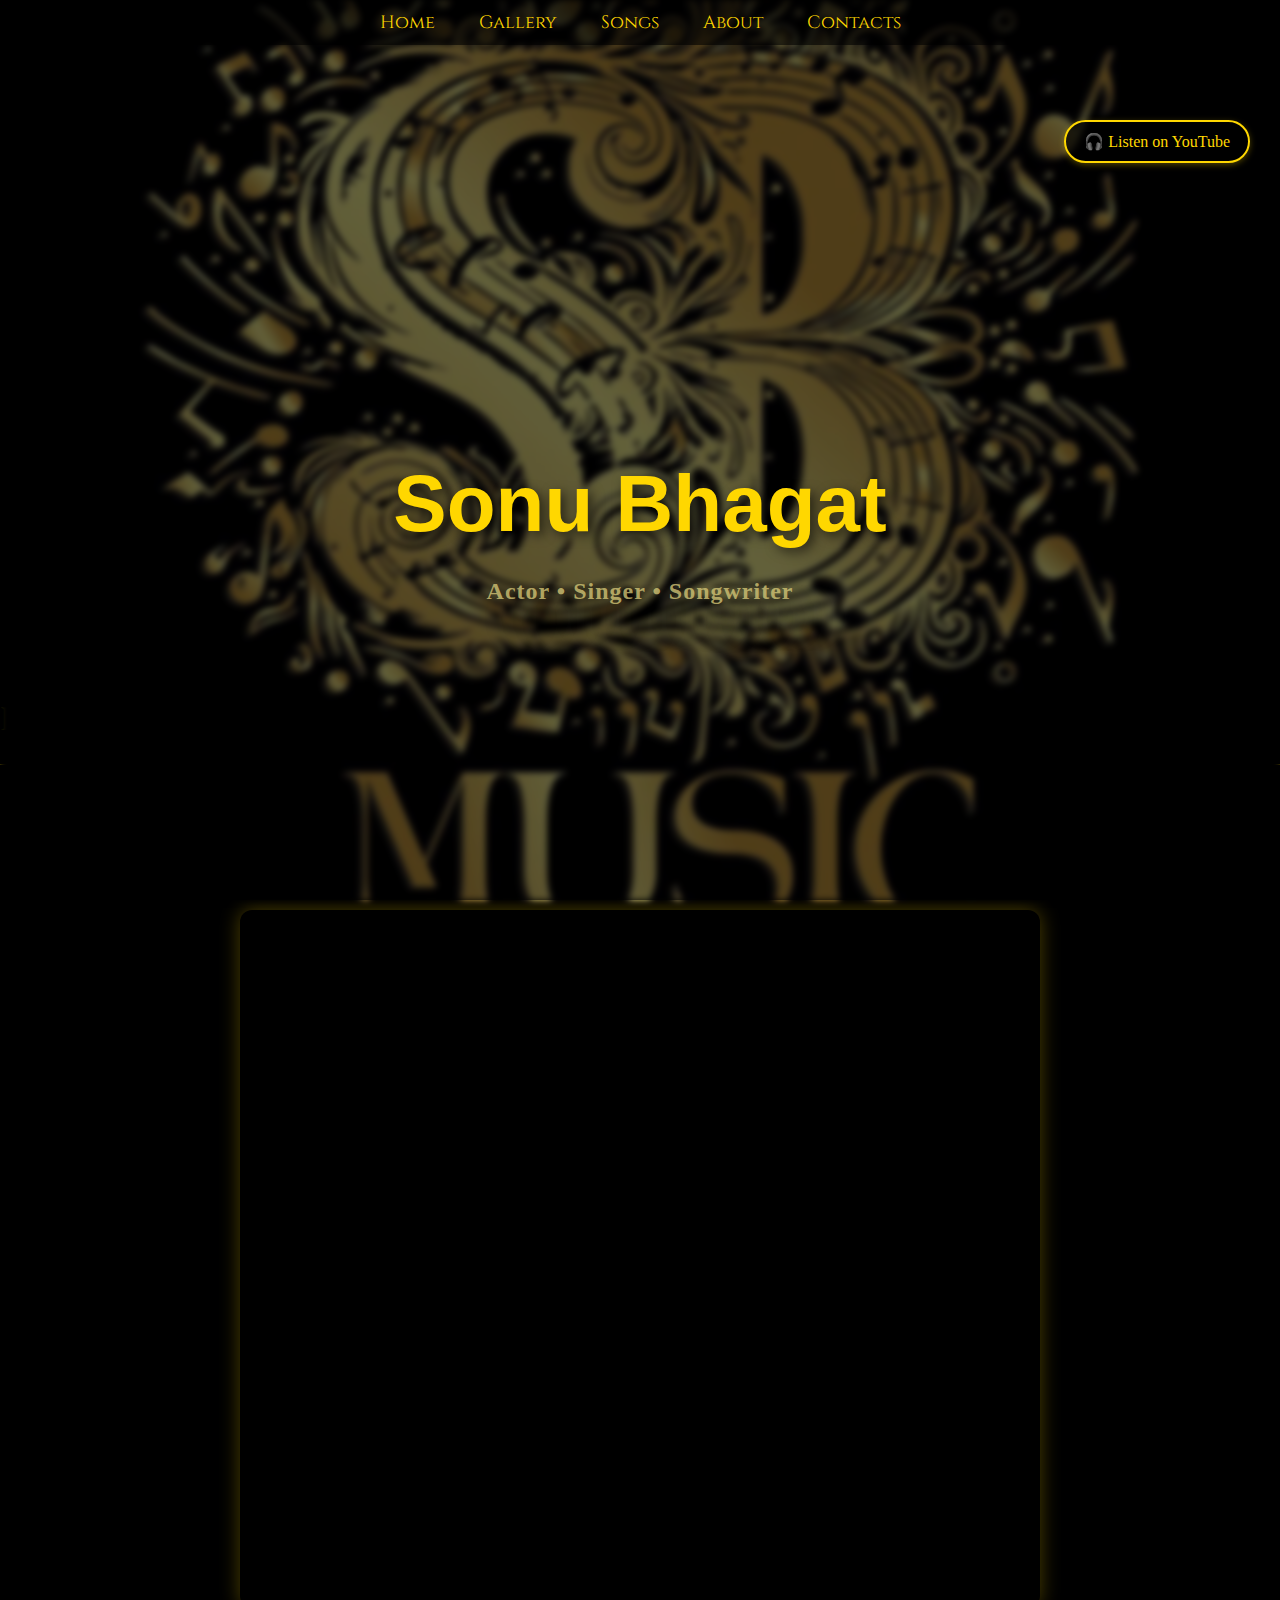
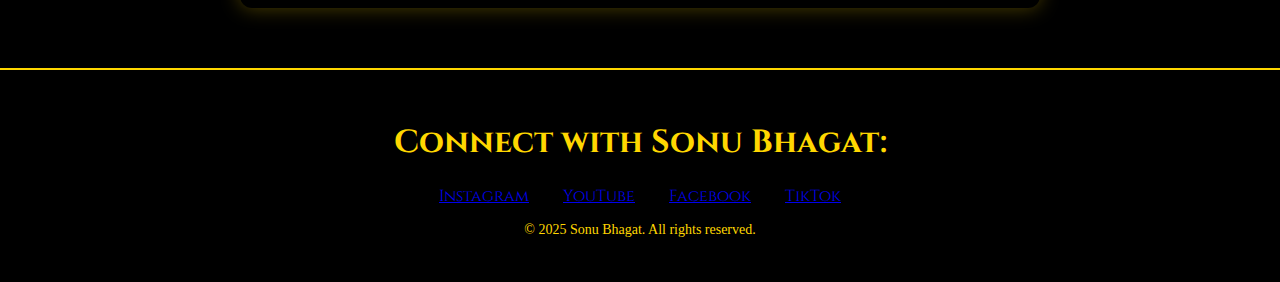
<file: index.html>
<!DOCTYPE html>
<html lang="en">
<head>
  <meta charset="UTF-8" />
  <meta name="viewport" content="width=device-width, initial-scale=1.0"/>
  <title>Sonu Bhagat</title>
  <link rel="stylesheet" href="style.css"/>
  <link rel="preconnect" href="https://fonts.googleapis.com">
  <link rel="preconnect" href="https://fonts.gstatic.com" crossorigin>
  <link href="https://fonts.googleapis.com/css2?family=Cinzel:wght@700&family=Yellowtail&display=swap" rel="stylesheet">
</head>
<body>



    <img class="background-image" src="./images/SBLogo.JPG" alt="SB Logo"/>
    <div class="overlay"></div>

    <div class="topnav">
     
      <a href="../music/index.html">Home</a>
    
      <a href="../music/gallery/gallery.html">Gallery</a>
      <a href="../music/songs/index.html">Songs</a>
      <a href="../music/about/about.html">About</a>
      <a href="../music/contacts/index.html">Contacts</a>
    </div>
 <br><br>
   <div>
    <a class="youtube-link" href="https://www.youtube.com/@ImSonuBhagat" target="_blank">
      🎧 Listen on YouTube
    </a>
   </div>


    <div>
        <img class="ArtistImage" src="./images/artist.jpg" alt="SB Logo"/>
    </div>
   
<br><br><br>
   <div>
    <h1 id="name">Sonu Bhagat</h1>
    <h2 id="tagline">Actor • Singer • Songwriter</h2>
   </div>
    <br><br><br>
  <h1> ImSonuBhagat </h1>
  </div> 
   
  <section class="video-section">
    <h2 class="video-title">New Release: <span>I Found You</span></h2>
    <div class="video-container">
      <iframe 
        src="https://www.youtube.com/embed/LnXrkUHMskE" 
        title="I Found You- Sonu Bhagat" 
        frameborder="0" 
        allow="accelerometer; autoplay; clipboard-write; encrypted-media; gyroscope; picture-in-picture" 
        allowfullscreen>
      </iframe>
    </div>
  </section>
  
  <footer class="social-footer">
    <h1>Connect with Sonu Bhagat:</h1>
    <div class="social-icons">
      <a href="https://www.instagram.com/iamsonubhagat_/" target="_blank" title="Instagram">
       Instagram
      </a>
      <a href="https://www.youtube.com/channel/UCpI6OpeWHYwEWZIs7VqOOdQ" target="_blank" title="YouTube">
       YouTube
      </a>
      <a href="https://www.facebook.com/" target="_blank" title="Facebook">
        Facebook
      </a>
      <a href="https://www.tiktok.com/@iamsonubhagat__" target="_blank" title="TikTok">
       TikTok
      </a>
    </div>
    <p class="footer-text">© 2025 Sonu Bhagat. All rights reserved.</p>
  </footer>

  
</body>
</html>
</file>
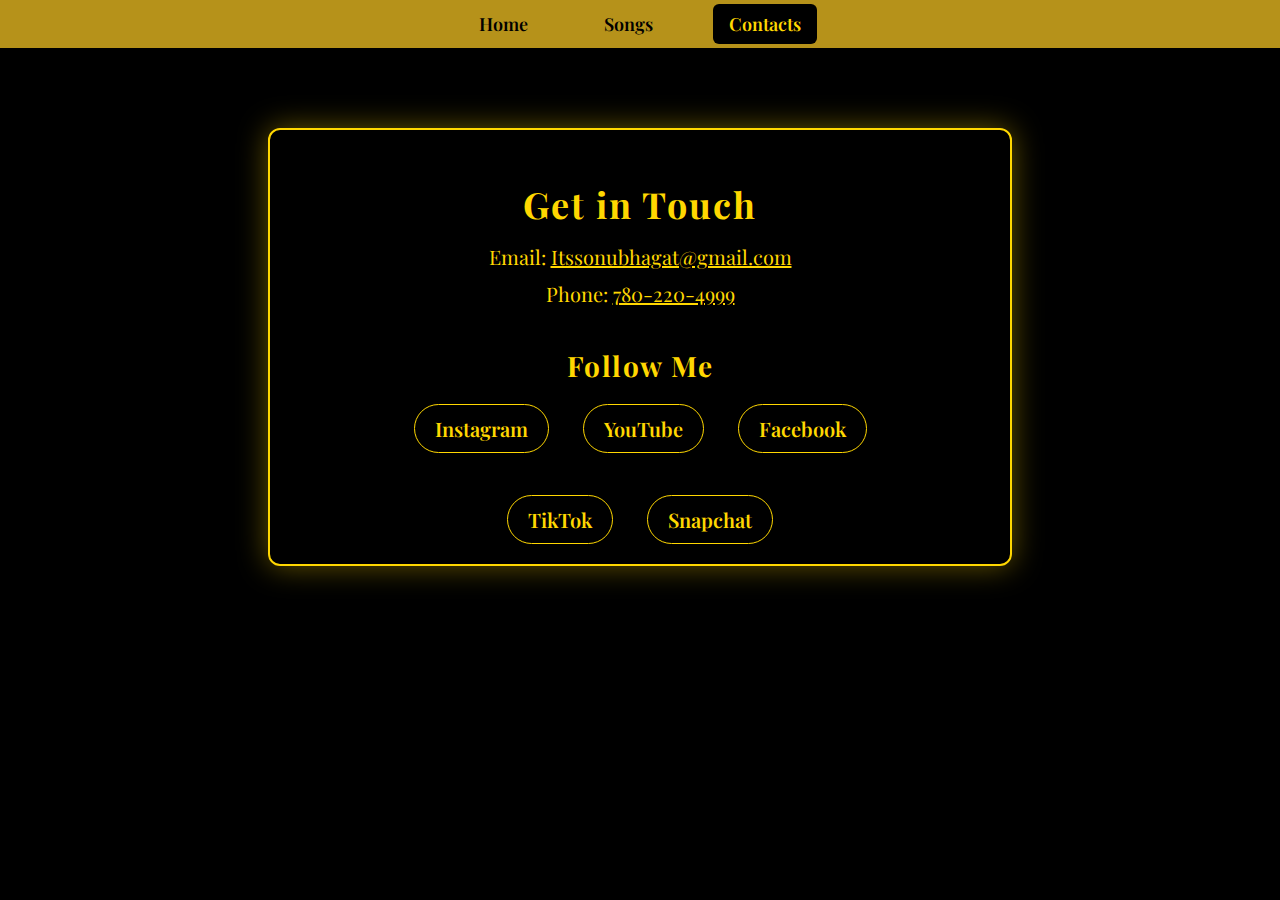
<file: contacts/index.html>
<!DOCTYPE html>
<html lang="en">
<head>
    <meta charset="UTF-8">
    <meta name="viewport" content="width=device-width, initial-scale=1.0">
    <title>Contacts</title>
</head>
<style>  
@import url('https://fonts.googleapis.com/css2?family=Cedarville+Cursive&family=Pacifico&family=Playfair+Display:ital,wght@0,400..900;1,400..900&family=Sevillana&family=Yellowtail&display=swap');
body, html {
  margin: 0;
  padding: 0;
  background-color: black;
  color: gold;
  font-family: 'Playfair Display', serif;
  min-height: 100vh;
}

.topnav {
  background-color: rgba(202, 162, 29, 0.9); /* goldish with transparency */
  padding: 12px 0;
  text-align: center;
  position: sticky;
  top: 0;
  z-index: 10;
}

.topnav a {
  color: black;
  text-decoration: none;
  font-size: 18px;
  margin: 0 20px;
  font-weight: 600;
  padding: 8px 16px;
  transition: background-color 0.3s ease, color 0.3s ease;
  border-radius: 6px;
}

.topnav a:hover, .topnav a.active {
  background-color: black;
  color: gold;
}

.contact-container {
  max-width: 700px;
  margin: 80px auto 100px;
  padding: 20px;
  background: rgba(0,0,0,0.7);
  border: 2px solid gold;
  border-radius: 12px;
  box-shadow: 0 0 30px rgba(255, 215, 0, 0.4);
}

.contact-info h2 {
  font-size: 36px;
  margin-bottom: 15px;
  text-align: center;
  letter-spacing: 2px;
}

.contact-info p {
  font-size: 20px;
  text-align: center;
  margin: 10px 0;
}

.contact-info a {
  color: gold;
  text-decoration: underline;
  transition: color 0.3s ease;
}

.contact-info a:hover {
  color: #FFD700;
}

.social-follow {
  margin-top: 40px;
  text-align: center;
}

.social-follow h3 {
  font-size: 28px;
  margin-bottom: 20px;
  letter-spacing: 1.5px;
}

.social-links a {
  display: inline-block;
  margin: 0 15px;
  color: gold;
  font-size: 20px;
  font-weight: 600;
  padding: 10px 20px;
  border: 1.5px solid gold;
  border-radius: 25px;
  text-decoration: none;
  transition: background-color 0.3s ease, color 0.3s ease;
}

.social-links a:hover {
  background-color: gold;
  color: black;
  box-shadow: 0 0 15px gold;
}

</style>
<body>
    <div class="topnav">
      <a href="../index.html">Home</a>
      <a href="../songs/index.html">Songs</a>
      <a href="../contacts/index.html" class="active">Contacts</a>
    </div>
  
    <main class="contact-container">
      <section class="contact-info">
        <h2>Get in Touch</h2>
        <p>Email: <a href="mailto:Itssonubhagat@gmail.com">Itssonubhagat@gmail.com</a></p>
        <p>Phone: <a href="tel:+17802204999">780-220-4999</a></p>
      </section>
  
      <section class="social-follow">
        <h3>Follow Me</h3>
        <div class="social-links">
          <a href="https://www.instagram.com/iamsonubhagat_/" target="_blank" aria-label="Instagram">Instagram</a>
          <a href="https://www.youtube.com/channel/UCpI6OpeWHYwEWZIs7VqOOdQ" target="_blank" aria-label="YouTube">YouTube</a>
          <a href="https://www.facebook.com/" target="_blank" aria-label="Facebook">Facebook</a>
          <br><br><br>
          <a href="https://www.tiktok.com/@iamsonubhagat__" target="_blank" aria-label="TikTok">TikTok</a>
         
          <a href=" https://www.snapchat.com//@iamsonub2020" target="_blank" aria-label="snapchat">Snapchat</a>
        </div>
      </section>
    </main>
  </body>
  
</html>
</file>
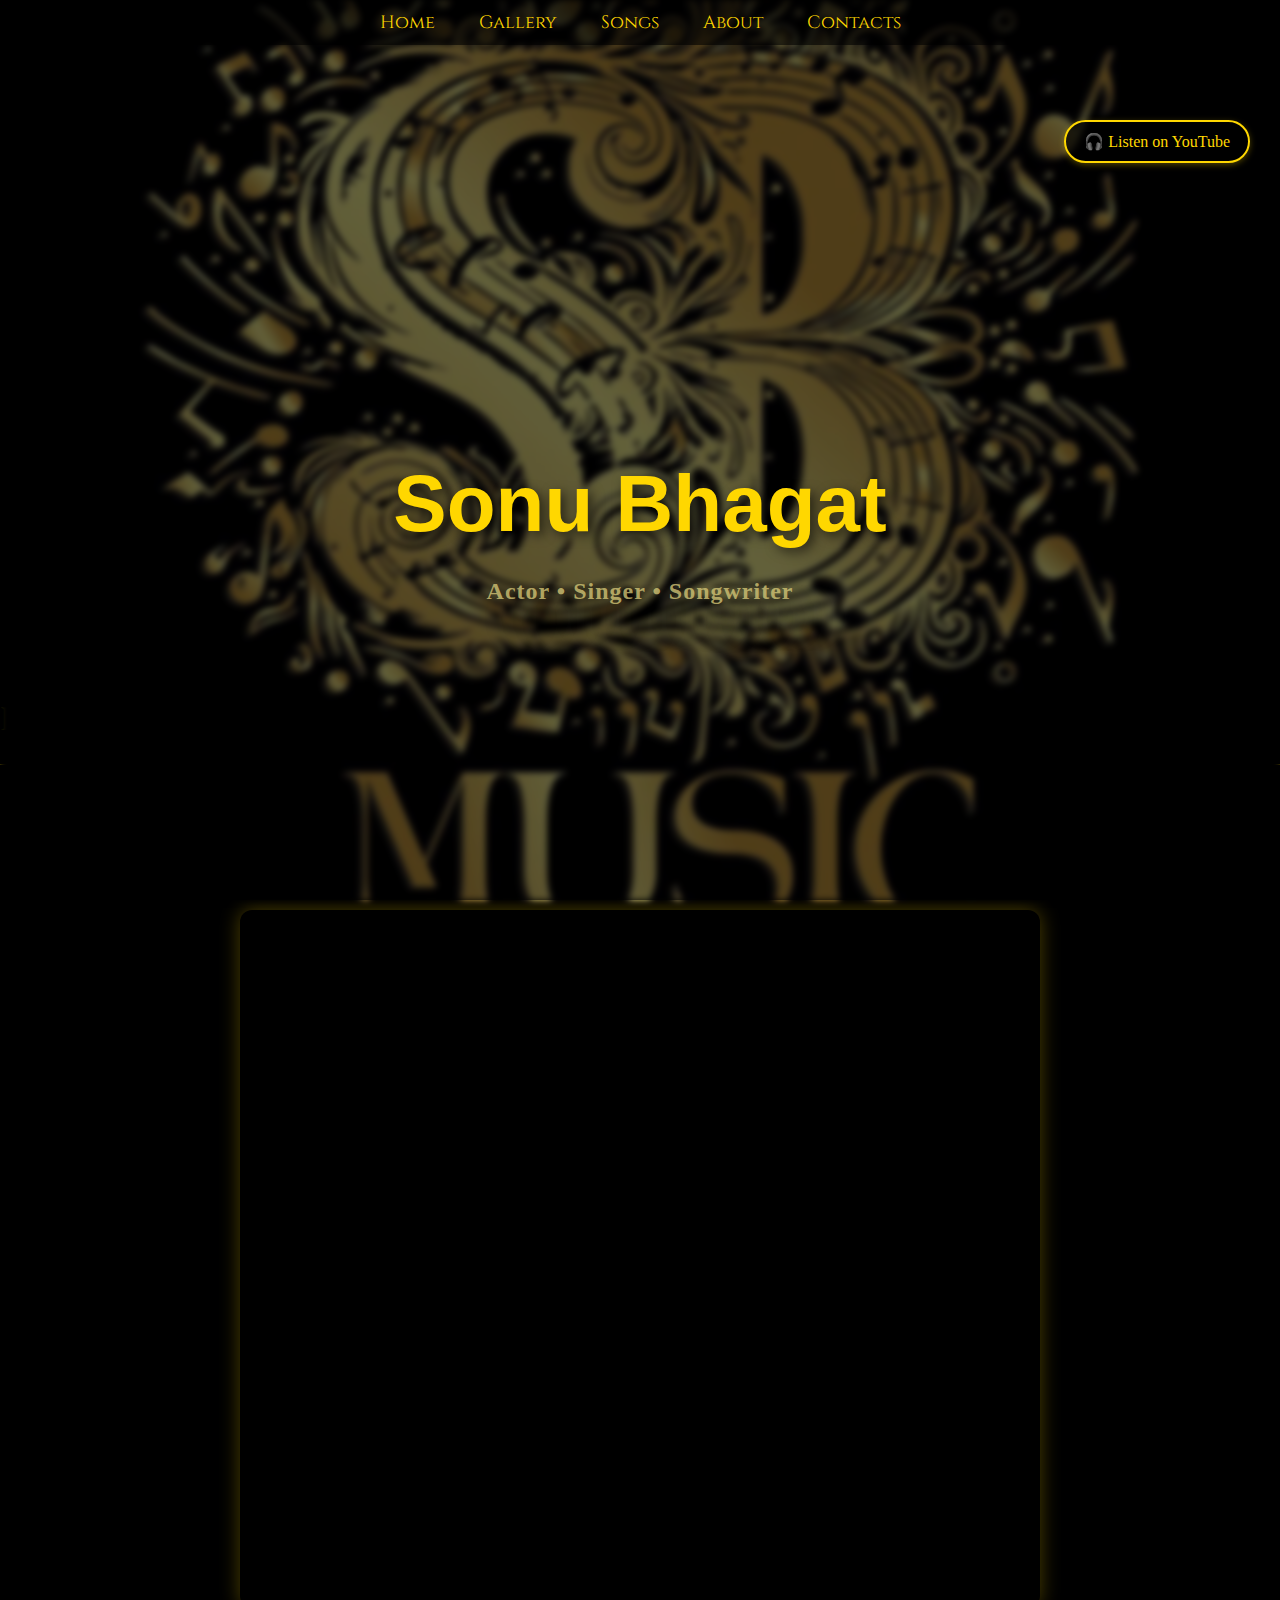
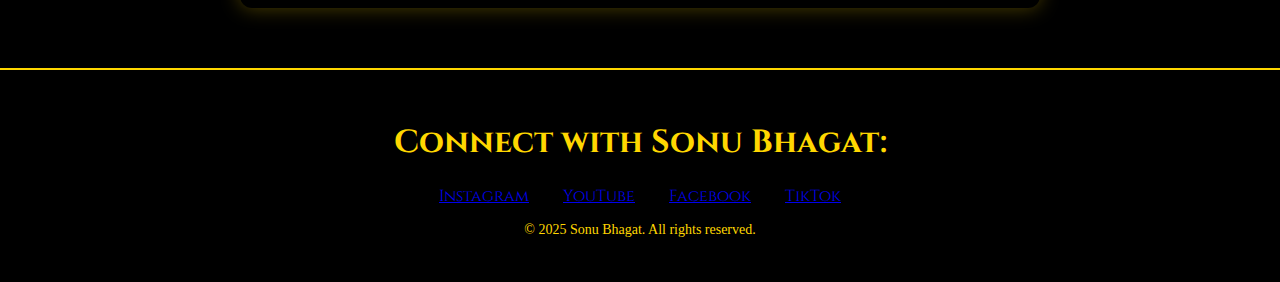
<file: music/index.html>
<!DOCTYPE html>
<html lang="en">
<head>
  <meta charset="UTF-8" />
  <meta name="viewport" content="width=device-width, initial-scale=1.0"/>
  <title>Sonu Bhagat</title>
  <link rel="stylesheet" href="style.css"/>
  <link rel="preconnect" href="https://fonts.googleapis.com">
  <link rel="preconnect" href="https://fonts.gstatic.com" crossorigin>
  <link href="https://fonts.googleapis.com/css2?family=Cinzel:wght@700&family=Yellowtail&display=swap" rel="stylesheet">
</head>
<body>



    <img class="background-image" src="./images/SBLogo.JPG" alt="SB Logo"/>
    <div class="overlay"></div>

    <div class="topnav">
     
      <a href="../music/index.html">Home</a>
    
      <a href="../music/gallery/gallery.html">Gallery</a>
      <a href="../music/songs/index.html">Songs</a>
      <a href="../music/about/about.html">About</a>
      <a href="../music/contacts/index.html">Contacts</a>
    </div>
 <br><br>
   <div>
    <a class="youtube-link" href="https://www.youtube.com/@ImSonuBhagat" target="_blank">
      🎧 Listen on YouTube
    </a>
   </div>


    <div>
        <img class="ArtistImage" src="./images/artist.jpg" alt="SB Logo"/>
    </div>
   
<br><br><br>
   <div>
    <h1 id="name">Sonu Bhagat</h1>
    <h2 id="tagline">Actor • Singer • Songwriter</h2>
   </div>
    <br><br><br>
  <h1> ImSonuBhagat </h1>
  </div> 
  
  <section class="video-section">
    <h2 class="video-title">New Release: <span>I Found You</span></h2>
    <div class="video-container">
      <iframe 
        src="https://www.youtube.com/embed/LnXrkUHMskE" 
        title="I Found You- Sonu Bhagat" 
        frameborder="0" 
        allow="accelerometer; autoplay; clipboard-write; encrypted-media; gyroscope; picture-in-picture" 
        allowfullscreen>
      </iframe>
    </div>
  </section>
  
  <footer class="social-footer">
    <h1>Connect with Sonu Bhagat:</h1>
    <div class="social-icons">
      <a href="https://www.instagram.com/iamsonubhagat_/" target="_blank" title="Instagram">
       Instagram
      </a>
      <a href="https://www.youtube.com/channel/UCpI6OpeWHYwEWZIs7VqOOdQ" target="_blank" title="YouTube">
       YouTube
      </a>
      <a href="https://www.facebook.com/" target="_blank" title="Facebook">
        Facebook
      </a>
      <a href="https://www.tiktok.com/@iamsonubhagat__" target="_blank" title="TikTok">
       TikTok
      </a>
    </div>
    <p class="footer-text">© 2025 Sonu Bhagat. All rights reserved.</p>
  </footer>

  
</body>
</html>
</file>
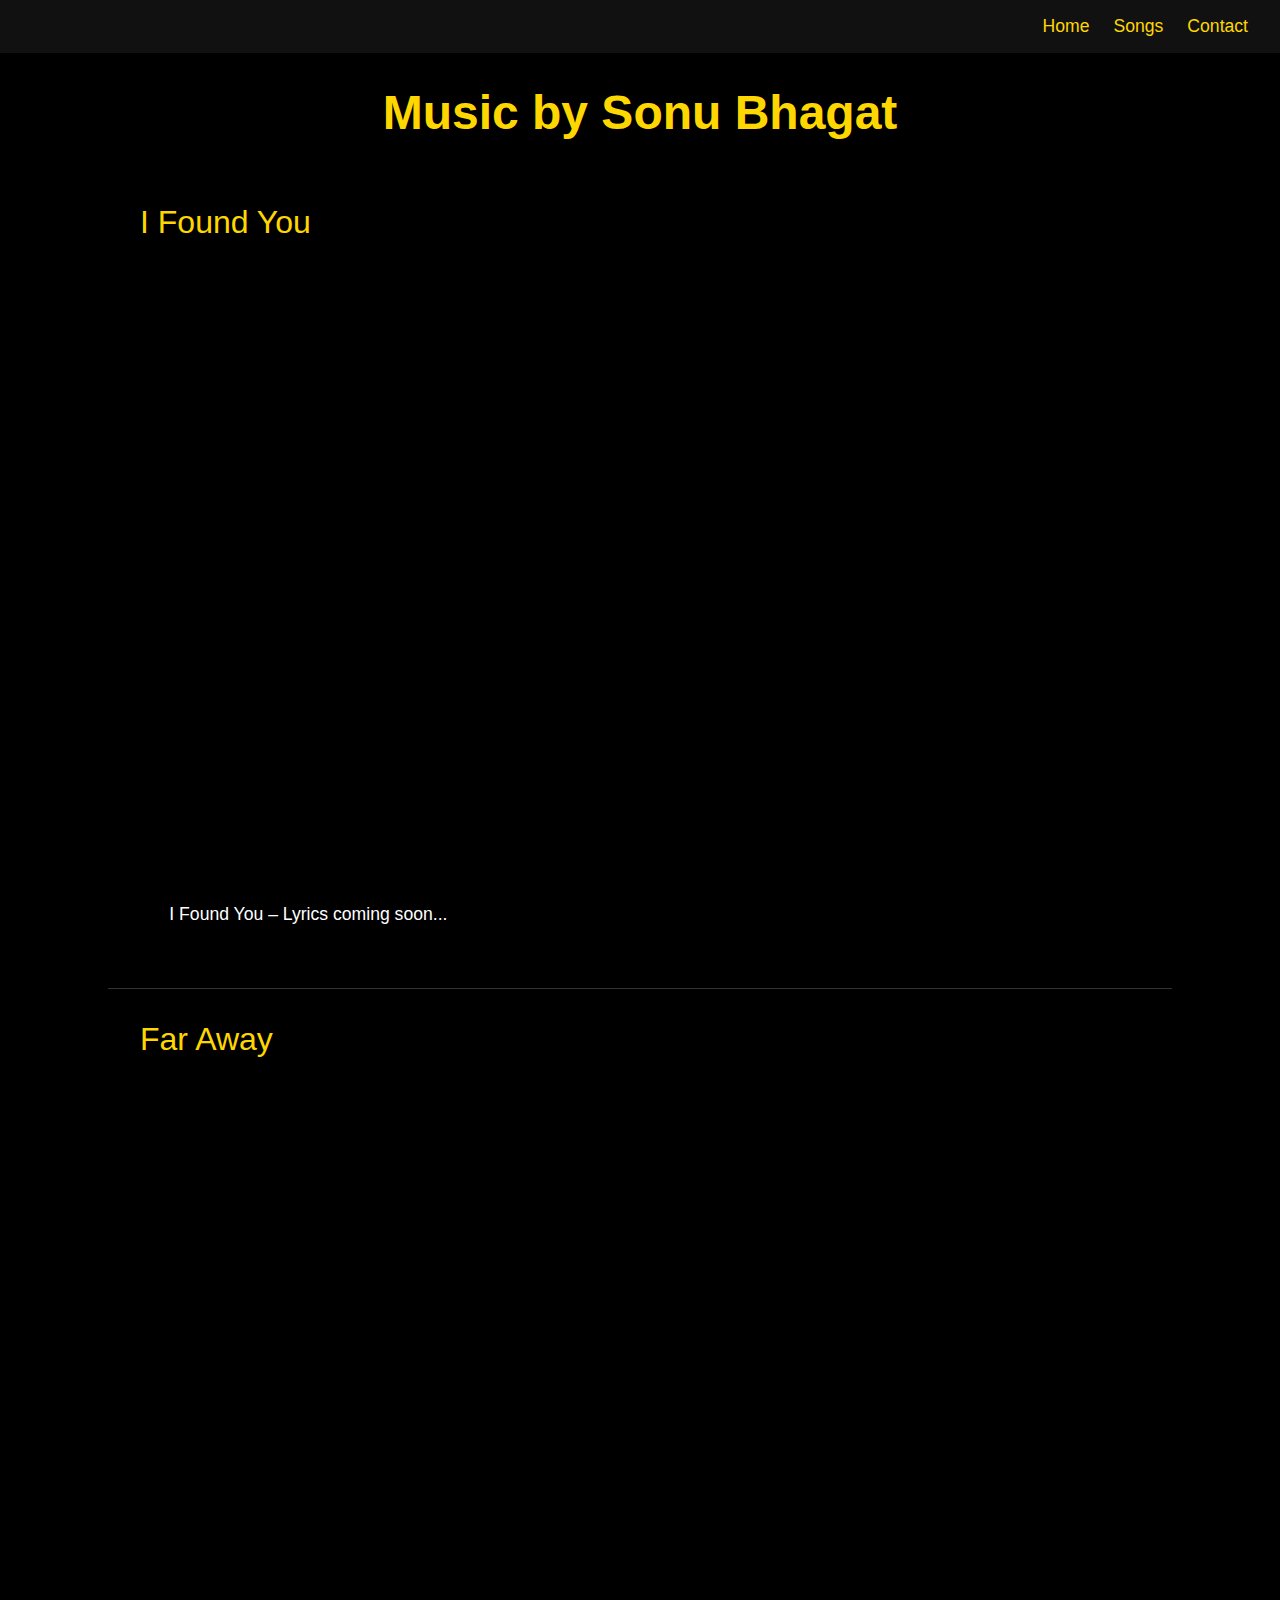
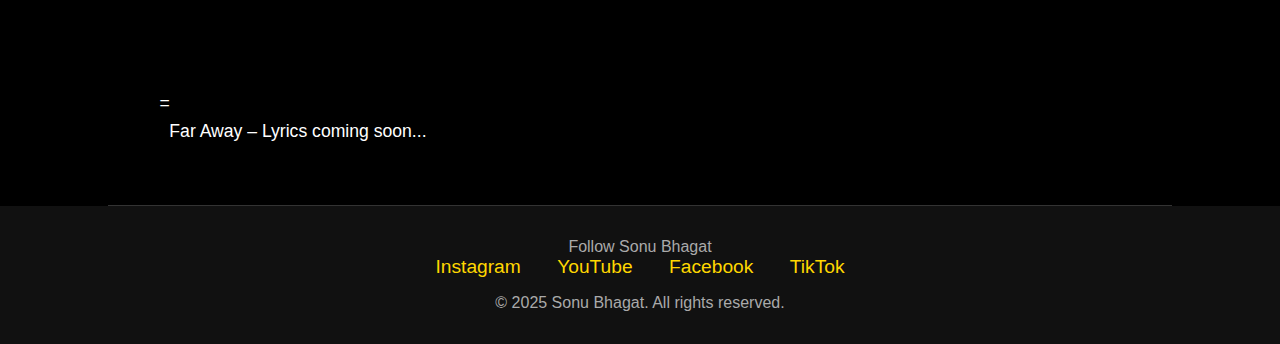
<file: songs/index.html>
<!DOCTYPE html>
<html lang="en">
<head>
  <meta charset="UTF-8" />
  <meta name="viewport" content="width=device-width, initial-scale=1.0"/>
  <title>Sonu Bhagat – Songs</title>
  <style>
    body {
      margin: 0;
      font-family: 'Segoe UI', sans-serif;
      background-color: #000;
      color: #fff;
    }

    .topnav {
      display: flex;
      justify-content: flex-end;
      background-color: #111;
      padding: 1rem 2rem;
    }

    .topnav a {
      color: gold;
      text-decoration: none;
      margin-left: 1.5rem;
      font-size: 1.1rem;
      transition: color 0.3s;
    }

    .topnav a:hover {
      color: white;
    }

    .page-title {
      text-align: center;
      font-size: 3rem;
      color: gold;
      margin-top: 2rem;
      font-family: 'Lucida Sans', 'Lucida Sans Regular', 'Lucida Grande', 'Lucida Sans Unicode', Geneva, Verdana, sans-serif;
    }

    .song-section {
      padding: 2rem;
      max-width: 1000px;
      margin: 0 auto;
      border-bottom: 1px solid #333;
    }

    .song-title {
      font-size: 2rem;
      color: gold;
      margin-bottom: 1rem;
    }

    .video-wrapper {
      position: relative;
      padding-bottom: 56.25%;
      height: 0;
      margin-bottom: 1.5rem;
    }

    .video-wrapper iframe {
      position: absolute;
      top: 0; left: 0;
      width: 100%;
      height: 100%;
      border: none;
    }

    .lyrics {
      font-size: 1.1rem;
      line-height: 1.6;
      white-space: pre-wrap;
    }

    footer {
      background-color: #111;
      padding: 2rem;
      text-align: center;
      color: #aaa;
    }

    .socials a {
      color: gold;
      text-decoration: none;
      margin: 0 1rem;
      font-size: 1.2rem;
    }

    .socials a:hover {
      color: white;
    }
  </style>
</head>
<body>

  <div class="topnav">
    <a href="../index.html">Home</a>
    <a href="../songs/index.html">Songs</a>
    <a href="../contacts/index.html">Contact</a>
  </div>

  <h1 class="page-title">Music by Sonu Bhagat</h1>

  <div class="song-section">
    <div class="song-title">I Found You</div>
    <div class="video-wrapper">
      <iframe src="https://www.youtube.com/embed/LnXrkUHMskE" allowfullscreen></iframe>
    </div>
    <div class="lyrics">
   
      I Found You – Lyrics coming soon...
    </div>
  </div>
  
  <div class="song-section">
    <div class="song-title">Far Away</div>
    <div class="video-wrapper">
      <iframe src="https://www.youtube.com/embed/dMB_fVk9T-4" allowfullscreen></iframe>
    </div>
    <div class="lyrics">
    =
      Far Away – Lyrics coming soon...
    </div>
  </div>



  <footer>
    <div>Follow Sonu Bhagat</div>
    <div class="socials">
      <a href="https://www.instagram.com/iamsonubhagat_/" target="_blank">Instagram</a>
      <a href="https://www.youtube.com/channel/UCpI6OpeWHYwEWZIs7VqOOdQ" target="_blank">YouTube</a>
      <a href="https://www.facebook.com/" target="_blank">Facebook</a>
      <a href="https://www.tiktok.com/@iamsonubhagat__" target="_blank">TikTok</a>
    </div>
    <div style="margin-top: 1rem;">&copy; 2025 Sonu Bhagat. All rights reserved.</div>
  </footer>

</body>
</html>
</file>
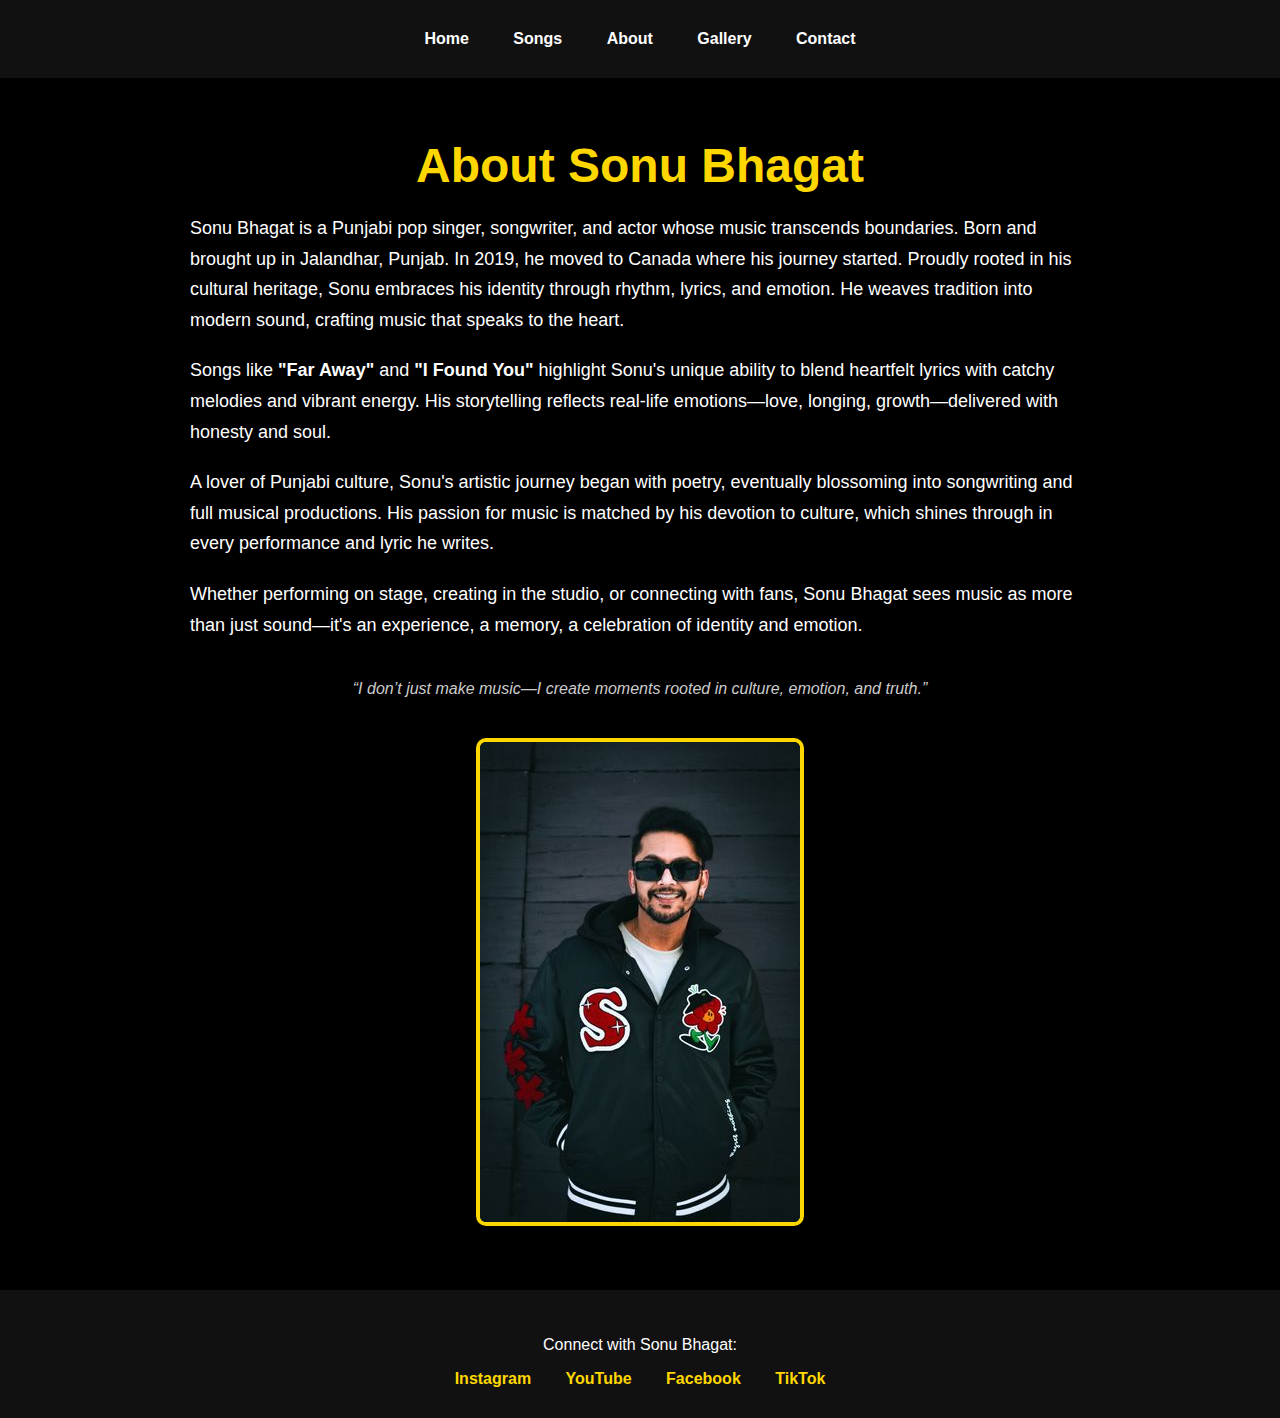
<file: about/about.html>
<!DOCTYPE html>
<html lang="en">
<head>
    <meta charset="UTF-8" />
    <meta name="viewport" content="width=device-width, initial-scale=1.0"/>
    <title>About | Sonu Bhagat</title>
    <style>
        body {
            margin: 0;
            font-family: 'Segoe UI', Tahoma, Geneva, Verdana, sans-serif;
            background-color: #000;
            color: #fff;
        }

        .topnav {
            background-color: #111;
            overflow: hidden;
            padding: 1em;
            text-align: center;
        }

        .topnav a {
            color: #fff;
            text-decoration: none;
            padding: 14px 20px;
            display: inline-block;
            font-weight: bold;
        }

        .topnav a:hover {
            color: gold;
        }

        .about-section {
            max-width: 900px;
            margin: 60px auto;
            padding: 0 20px;
        }

        .about-section h1 {
            text-align: center;
            color: gold;
            font-size: 48px;
            margin-bottom: 20px;
        }

        .about-section p {
            line-height: 1.7;
            font-size: 18px;
            margin-bottom: 20px;
        }

        .quote {
            font-style: italic;
            color: #ccc;
            margin: 40px 0;
            text-align: center;
        }

        .image-container {
            text-align: center;
            margin-top: 30px;
        }

        .image-container img {
            max-width: 80%;
            border: 4px solid gold;
            border-radius: 10px;
        }

        footer {
            background-color: #111;
            color: white;
            padding: 30px 0;
            text-align: center;
            margin-top: 50px;
        }

        footer a {
            margin: 0 15px;
            color: gold;
            text-decoration: none;
            font-weight: bold;
        }

        footer a:hover {
            text-decoration: underline;
        }
    </style>
</head>
<body>

    <div class="topnav">
        <a href="../index.html">Home</a>
        <a href="../songs/index.html">Songs</a>
        <a href="../about/about.html">About</a>
        <a href="../gallery/gallery.html">Gallery</a>
        <a href="../contacts/index.html">Contact</a>
      
    </div>

    <div class="about-section">
        <h1>About Sonu Bhagat</h1>
    
        <p>
            Sonu Bhagat is a Punjabi pop singer, songwriter, and actor whose music transcends boundaries. Born and brought up in Jalandhar, Punjab. In 2019, he moved to Canada where his journey started. Proudly rooted in his cultural heritage, Sonu embraces his identity through rhythm, lyrics, and emotion. He weaves tradition into modern sound, crafting music that speaks to the heart.
        </p>
    
        <p>
            Songs like <strong>"Far Away"</strong> and <strong>"I Found You"</strong> highlight Sonu's unique ability to blend heartfelt lyrics with catchy melodies and vibrant energy. His storytelling reflects real-life emotions—love, longing, growth—delivered with honesty and soul.
        </p>
    
        <p>
            A lover of Punjabi culture, Sonu's artistic journey began with poetry, eventually blossoming into songwriting and full musical productions. His passion for music is matched by his devotion to culture, which shines through in every performance and lyric he writes.
        </p>
    
        <p>
            Whether performing on stage, creating in the studio, or connecting with fans, Sonu Bhagat sees music as more than just sound—it's an experience, a memory, a celebration of identity and emotion.
        </p>
    
        <div class="quote">
            “I don’t just make music—I create moments rooted in culture, emotion, and truth.”
        </div>
    
        <div class="image-container">
            <img src="../images/artist.jpg" alt="Sonu Bhagat">
        </div>
    </div>
    
    <footer>
        <p>Connect with Sonu Bhagat:</p>
        <a href="https://www.instagram.com/iamsonubhagat_/" target="_blank">Instagram</a>
        <a href="https://www.youtube.com/channel/UCpI6OpeWHYwEWZIs7VqOOdQ" target="_blank">YouTube</a>
        <a href="https://www.facebook.com/" target="_blank">Facebook</a>
        <a href="https://www.tiktok.com/@iamsonubhagat__" target="_blank">TikTok</a>
    </footer>

</body>
</html>
</file>
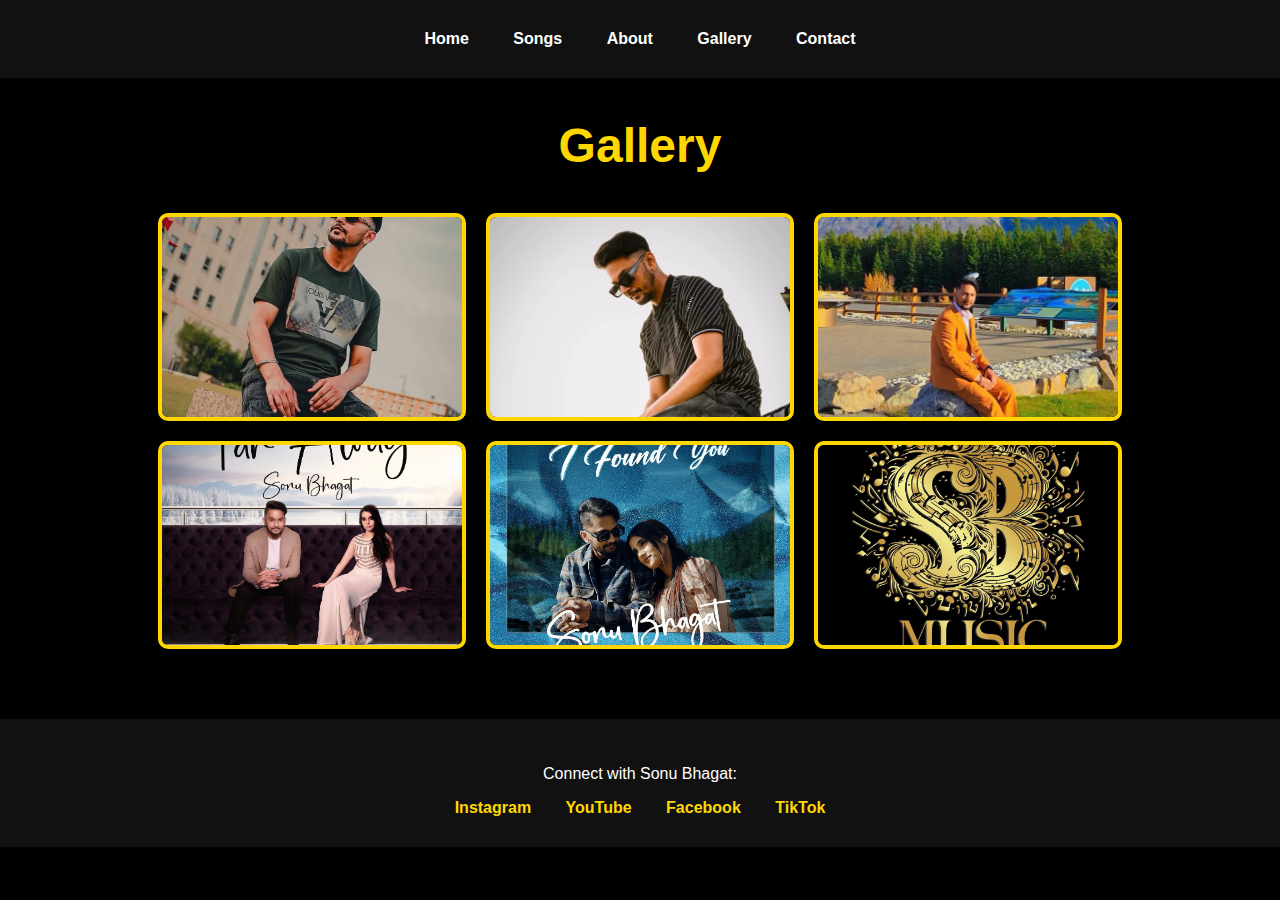
<file: gallery/gallery.html>
<!DOCTYPE html>
<html lang="en">
<head>
    <meta charset="UTF-8">
    <meta name="viewport" content="width=device-width, initial-scale=1.0">
    <title>Gallery | Sonu Bhagat</title>
    <style>
        body {
            margin: 0;
            font-family: 'Segoe UI', Tahoma, Geneva, Verdana, sans-serif;
            background-color: #000;
            color: #fff;
        }

        .topnav {
            background-color: #111;
            overflow: hidden;
            padding: 1em;
            text-align: center;
        }

        .topnav a {
            color: #fff;
            text-decoration: none;
            padding: 14px 20px;
            display: inline-block;
            font-weight: bold;
        }

        .topnav a:hover {
            color: gold;
        }

        .gallery-header {
            text-align: center;
            font-size: 48px;
            color: gold;
            margin: 40px 0 20px;
        }

        .gallery-container {
            display: flex;
            flex-wrap: wrap;
            justify-content: center;
            gap: 20px;
            padding: 20px;
        }

        .gallery-container img {
            width: 300px;
            height: 200px;
            object-fit: cover;
            border: 4px solid gold;
            border-radius: 10px;
            transition: transform 0.3s, box-shadow 0.3s;
        }

        .gallery-container img:hover {
            transform: scale(1.05);
            box-shadow: 0 0 15px gold;
        }

        footer {
            background-color: #111;
            color: white;
            padding: 30px 0;
            text-align: center;
            margin-top: 50px;
        }

        footer a {
            margin: 0 15px;
            color: gold;
            text-decoration: none;
            font-weight: bold;
        }

        footer a:hover {
            text-decoration: underline;
        }
    </style>
</head>
<body>

    <div class="topnav">
        <a href="../index.html">Home</a>
        <a href="../songs/index.html">Songs</a>
        <a href="../about/about.html">About</a>
        <a href="../gallery/gallery.html">Gallery</a>
        <a href="../contacts/index.html">Contact</a>
       
    </div>

    <h1 class="gallery-header">Gallery</h1>

    <div class="gallery-container">
        <img src="../images/4.png" alt="Live Performance">
        <img src="../images/3.png" alt="Studio">
        <img src="../images/2.png" alt="Behind the Scenes">
        <img src="../images/song.png" alt="Promo Shoot">
        <img src="../images/foundyou.png" alt="Album Art">
        <img src="../images/SBLogo.JPG" alt="Concert Moment">
    </div>

    <footer>
        <p>Connect with Sonu Bhagat:</p>
        <a href="https://www.instagram.com/iamsonubhagat_/" target="_blank">Instagram</a>
        <a href="https://www.youtube.com/channel/UCpI6OpeWHYwEWZIs7VqOOdQ" target="_blank">YouTube</a>
        <a href="https://www.facebook.com/" target="_blank">Facebook</a>
        <a href="https://www.tiktok.com/@iamsonubhagat__" target="_blank">TikTok</a>
    </footer>

</body>
</html>
</file>
<file: style.css>
body, html {
    margin: 0;
    padding: 0;
    height: 100%;
    font-family: 'Cinzel', serif;
    color: gold;
    background-color: black;
}

.hero-section {
    position: relative;
    width: 100%;
    height: 100vh;
    overflow: hidden;
}

.background-image {
    width: 100%;
    height: 100%;
    object-fit: cover;
    filter: blur(3px);
    position: absolute;
    top: 0;
    left: 0;
    z-index: 1;
}

.overlay {
    position: absolute;
    top: 0;
    left: 0;
    height: 100%;
    width: 100%;
    background: rgba(0, 0, 0, 0.6); /* semi-transparent overlay for readability */
    z-index: 2;
}

.topnav {
    position: absolute;
    top: 0;
    width: 100%;
    z-index: 3;
    background-color: rgba(0, 0, 0, 0.6);
    text-align: center;
    padding: 10px 0;
}

.topnav a {
    color: gold;
    padding: 14px 20px;
    text-decoration: none;
    font-size: 18px;
    transition: color 0.3s ease, background 0.3s ease;
    position: relative;
}

.topnav a::before {
    content: '';
    position: absolute;
    width: 100%;
    height: 2px;
    bottom: 5px;
    left: 0;
    background-color: gold;
    visibility: hidden;
    transform: scaleX(0);
    transition: all 0.3s ease-in-out;
}

.topnav a:hover::before {
    visibility: visible;
    transform: scaleX(1);
}

.topnav a:hover {
    color: black;
    background-color: gold;
    border-radius: 4px;
}

#name {
    position: absolute;
    top: 50%;
    left: 50%;
    transform: translate(-50%, -50%);
    z-index: 3;
    font-family:'Franklin Gothic Medium', 'Arial Narrow', Arial, sans-serif;
    font-size: 80px;
    color: gold;
    text-shadow: 4px 4px 12px rgba(0, 0, 0, 0.6);
}
#tagline {
    position: absolute;
    top: 62%;
    left: 50%;
    transform: translateX(-50%);
    z-index: 3;
    font-family: 'Playfair Display', serif;
    font-size: 24px;
    color: rgba(211, 197, 118, 0.8);
    letter-spacing: 1px;
    text-shadow: 25px 25px 28px rgba(0,0,0,0.6);
    
}
/* .ArtistImage {
    position: relative;
    z-index: 3;
    width: 480px;
    height: 480px;
    object-fit: cover;
    border-radius: 50%;
    border: 6px solid gold; 
    box-shadow: 0 6px 20px rgba(255, 215, 0, 0.4); 
    display: block;
    margin: 100px auto 30px auto; 
    background-color: black;
    opacity: 0;
    animation: fadeIn 1.5s ease-in-out forwards;
} */
.ArtistImage {
    position: relative;
    z-index: 3;
    width: 100%;
    max-width: 360px;
    height: auto;
    aspect-ratio: 1 / 1;
    object-fit: cover;
    border-radius: 50%;
    border: 6px solid gold;
    box-shadow: 0 6px 20px rgba(255, 215, 0, 0.4);
    display: block;
    margin: 100px auto 30px auto;
    background-color: black;
    opacity: 0;
    animation: fadeIn 1.5s ease-in-out forwards;
}


@keyframes fadeIn {
    to {
        opacity: 1;
    }
}

  
.youtube-link {
   position:absolute;
    top: 120px;
    right: 30px;
    z-index: 4;
    font-family: 'Playfair Display', serif;
    font-size: 16px;
    color: gold;
    background-color: rgba(0, 0, 0, 0.7);
    padding: 10px 18px;
    border: 2px solid gold;
    border-radius: 30px;
    text-decoration: none;
    transition: all 0.3s ease;
    box-shadow: 0 2px 6px rgba(255, 215, 0, 0.3);
}

.youtube-link:hover {
    background-color: gold;
    color: black;
    box-shadow: 0 0 12px gold;
} 


/* Footer Styles */
.social-footer {
    background-color: #000;
    padding: 30px 0;
    text-align: center;
    border-top: 1px solid gold;
    color: gold;
}

.social-icons a {
    display: inline-block;
    margin: 0 15px;
    transition: transform 0.3s ease, filter 0.3s ease;
}

.social-icons img {
    width: 40px;
    height: 40px;
    filter: brightness(0) saturate(100%) invert(78%) sepia(64%) saturate(545%) hue-rotate(1deg) brightness(94%) contrast(91%);
}

.social-icons a:hover {
    transform: scale(1.15);
    filter: brightness(1.2);
}

.footer-text {
    color: gold;
    font-size: 14px;
    margin-top: 15px;
    font-family: 'Playfair Display', serif;
}


.video-section {
    padding: 60px 20px;
    background-color: rgb(0, 0, 0);
    text-align: center;
    border-top: 1px solid gold;
    border-bottom: 1px solid gold;
}

.video-title {
    color: gold;
    font-size: 28px;
    font-family: 'Playfair Display', serif;
    margin-bottom: 30px;
    letter-spacing: 1px;
}

.video-title span {
    font-style: italic;
    font-weight: 500;
    color: #FFD700;
}

.video-container {
    position: relative;
    width: 90%;
    max-width: 800px;
    margin: 0 auto;
    padding-top: 56.25%; /* 16:9 Aspect Ratio */
}

.video-container iframe {
    position: absolute;
    top: 0;
    left: 0;
    width: 100%;
    height: 100%;
    border-radius: 12px;
    box-shadow: 0 0 20px rgba(255, 215, 0, 0.3);
}
@media screen and (max-width: 600px) {
    #name {
      font-size: 2rem;
    }
  
    #tagline {
      font-size: 1rem;
    }
  
    .topnav {
      flex-direction: column;
      align-items: center;
    }
  
    .social-icons img {
      width: 28px;
      height: 28px;
    }

    @media screen and (max-width: 600px) {
        #name {
          font-size: 2rem;
        }
      
        #tagline {
          font-size: 1rem;
        }
      
        .topnav {
          flex-direction: column;
          align-items: center;
        }
      
        .social-icons img {
          width: 28px;
          height: 28px;
        }
      }
  }
</file>
<file: music/style.css>
body, html {
    margin: 0;
    padding: 0;
    height: 100%;
    font-family: 'Cinzel', serif;
    color: gold;
    background-color: black;
}

.hero-section {
    position: relative;
    width: 100%;
    height: 100vh;
    overflow: hidden;
}

.background-image {
    width: 100%;
    height: 100%;
    object-fit: cover;
    filter: blur(3px);
    position: absolute;
    top: 0;
    left: 0;
    z-index: 1;
}

.overlay {
    position: absolute;
    top: 0;
    left: 0;
    height: 100%;
    width: 100%;
    background: rgba(0, 0, 0, 0.6); /* semi-transparent overlay for readability */
    z-index: 2;
}

.topnav {
    position: absolute;
    top: 0;
    width: 100%;
    z-index: 3;
    background-color: rgba(0, 0, 0, 0.6);
    text-align: center;
    padding: 10px 0;
}

.topnav a {
    color: gold;
    padding: 14px 20px;
    text-decoration: none;
    font-size: 18px;
    transition: color 0.3s ease, background 0.3s ease;
    position: relative;
}

.topnav a::before {
    content: '';
    position: absolute;
    width: 100%;
    height: 2px;
    bottom: 5px;
    left: 0;
    background-color: gold;
    visibility: hidden;
    transform: scaleX(0);
    transition: all 0.3s ease-in-out;
}

.topnav a:hover::before {
    visibility: visible;
    transform: scaleX(1);
}

.topnav a:hover {
    color: black;
    background-color: gold;
    border-radius: 4px;
}

#name {
    position: absolute;
    top: 50%;
    left: 50%;
    transform: translate(-50%, -50%);
    z-index: 3;
    font-family:'Franklin Gothic Medium', 'Arial Narrow', Arial, sans-serif;
    font-size: 80px;
    color: gold;
    text-shadow: 4px 4px 12px rgba(0, 0, 0, 0.6);
}
#tagline {
    position: absolute;
    top: 62%;
    left: 50%;
    transform: translateX(-50%);
    z-index: 3;
    font-family: 'Playfair Display', serif;
    font-size: 24px;
    color: rgba(211, 197, 118, 0.8);
    letter-spacing: 1px;
    text-shadow: 25px 25px 28px rgba(0,0,0,0.6);
    
}
/* .ArtistImage {
    position: relative;
    z-index: 3;
    width: 480px;
    height: 480px;
    object-fit: cover;
    border-radius: 50%;
    border: 6px solid gold; 
    box-shadow: 0 6px 20px rgba(255, 215, 0, 0.4); 
    display: block;
    margin: 100px auto 30px auto; 
    background-color: black;
    opacity: 0;
    animation: fadeIn 1.5s ease-in-out forwards;
} */
.ArtistImage {
    position: relative;
    z-index: 3;
    width: 100%;
    max-width: 360px;
    height: auto;
    aspect-ratio: 1 / 1;
    object-fit: cover;
    border-radius: 50%;
    border: 6px solid gold;
    box-shadow: 0 6px 20px rgba(255, 215, 0, 0.4);
    display: block;
    margin: 100px auto 30px auto;
    background-color: black;
    opacity: 0;
    animation: fadeIn 1.5s ease-in-out forwards;
}


@keyframes fadeIn {
    to {
        opacity: 1;
    }
}

  
.youtube-link {
   position:absolute;
    top: 120px;
    right: 30px;
    z-index: 4;
    font-family: 'Playfair Display', serif;
    font-size: 16px;
    color: gold;
    background-color: rgba(0, 0, 0, 0.7);
    padding: 10px 18px;
    border: 2px solid gold;
    border-radius: 30px;
    text-decoration: none;
    transition: all 0.3s ease;
    box-shadow: 0 2px 6px rgba(255, 215, 0, 0.3);
}

.youtube-link:hover {
    background-color: gold;
    color: black;
    box-shadow: 0 0 12px gold;
} 


/* Footer Styles */
.social-footer {
    background-color: #000;
    padding: 30px 0;
    text-align: center;
    border-top: 1px solid gold;
    color: gold;
}

.social-icons a {
    display: inline-block;
    margin: 0 15px;
    transition: transform 0.3s ease, filter 0.3s ease;
}

.social-icons img {
    width: 40px;
    height: 40px;
    filter: brightness(0) saturate(100%) invert(78%) sepia(64%) saturate(545%) hue-rotate(1deg) brightness(94%) contrast(91%);
}

.social-icons a:hover {
    transform: scale(1.15);
    filter: brightness(1.2);
}

.footer-text {
    color: gold;
    font-size: 14px;
    margin-top: 15px;
    font-family: 'Playfair Display', serif;
}


.video-section {
    padding: 60px 20px;
    background-color: rgb(0, 0, 0);
    text-align: center;
    border-top: 1px solid gold;
    border-bottom: 1px solid gold;
}

.video-title {
    color: gold;
    font-size: 28px;
    font-family: 'Playfair Display', serif;
    margin-bottom: 30px;
    letter-spacing: 1px;
}

.video-title span {
    font-style: italic;
    font-weight: 500;
    color: #FFD700;
}

.video-container {
    position: relative;
    width: 90%;
    max-width: 800px;
    margin: 0 auto;
    padding-top: 56.25%; /* 16:9 Aspect Ratio */
}

.video-container iframe {
    position: absolute;
    top: 0;
    left: 0;
    width: 100%;
    height: 100%;
    border-radius: 12px;
    box-shadow: 0 0 20px rgba(255, 215, 0, 0.3);
}
@media screen and (max-width: 600px) {
    #name {
      font-size: 2rem;
    }
  
    #tagline {
      font-size: 1rem;
    }
  
    .topnav {
      flex-direction: column;
      align-items: center;
    }
  
    .social-icons img {
      width: 28px;
      height: 28px;
    }

    @media screen and (max-width: 600px) {
        #name {
          font-size: 2rem;
        }
      
        #tagline {
          font-size: 1rem;
        }
      
        .topnav {
          flex-direction: column;
          align-items: center;
        }
      
        .social-icons img {
          width: 28px;
          height: 28px;
        }
      }
  }
</file>
